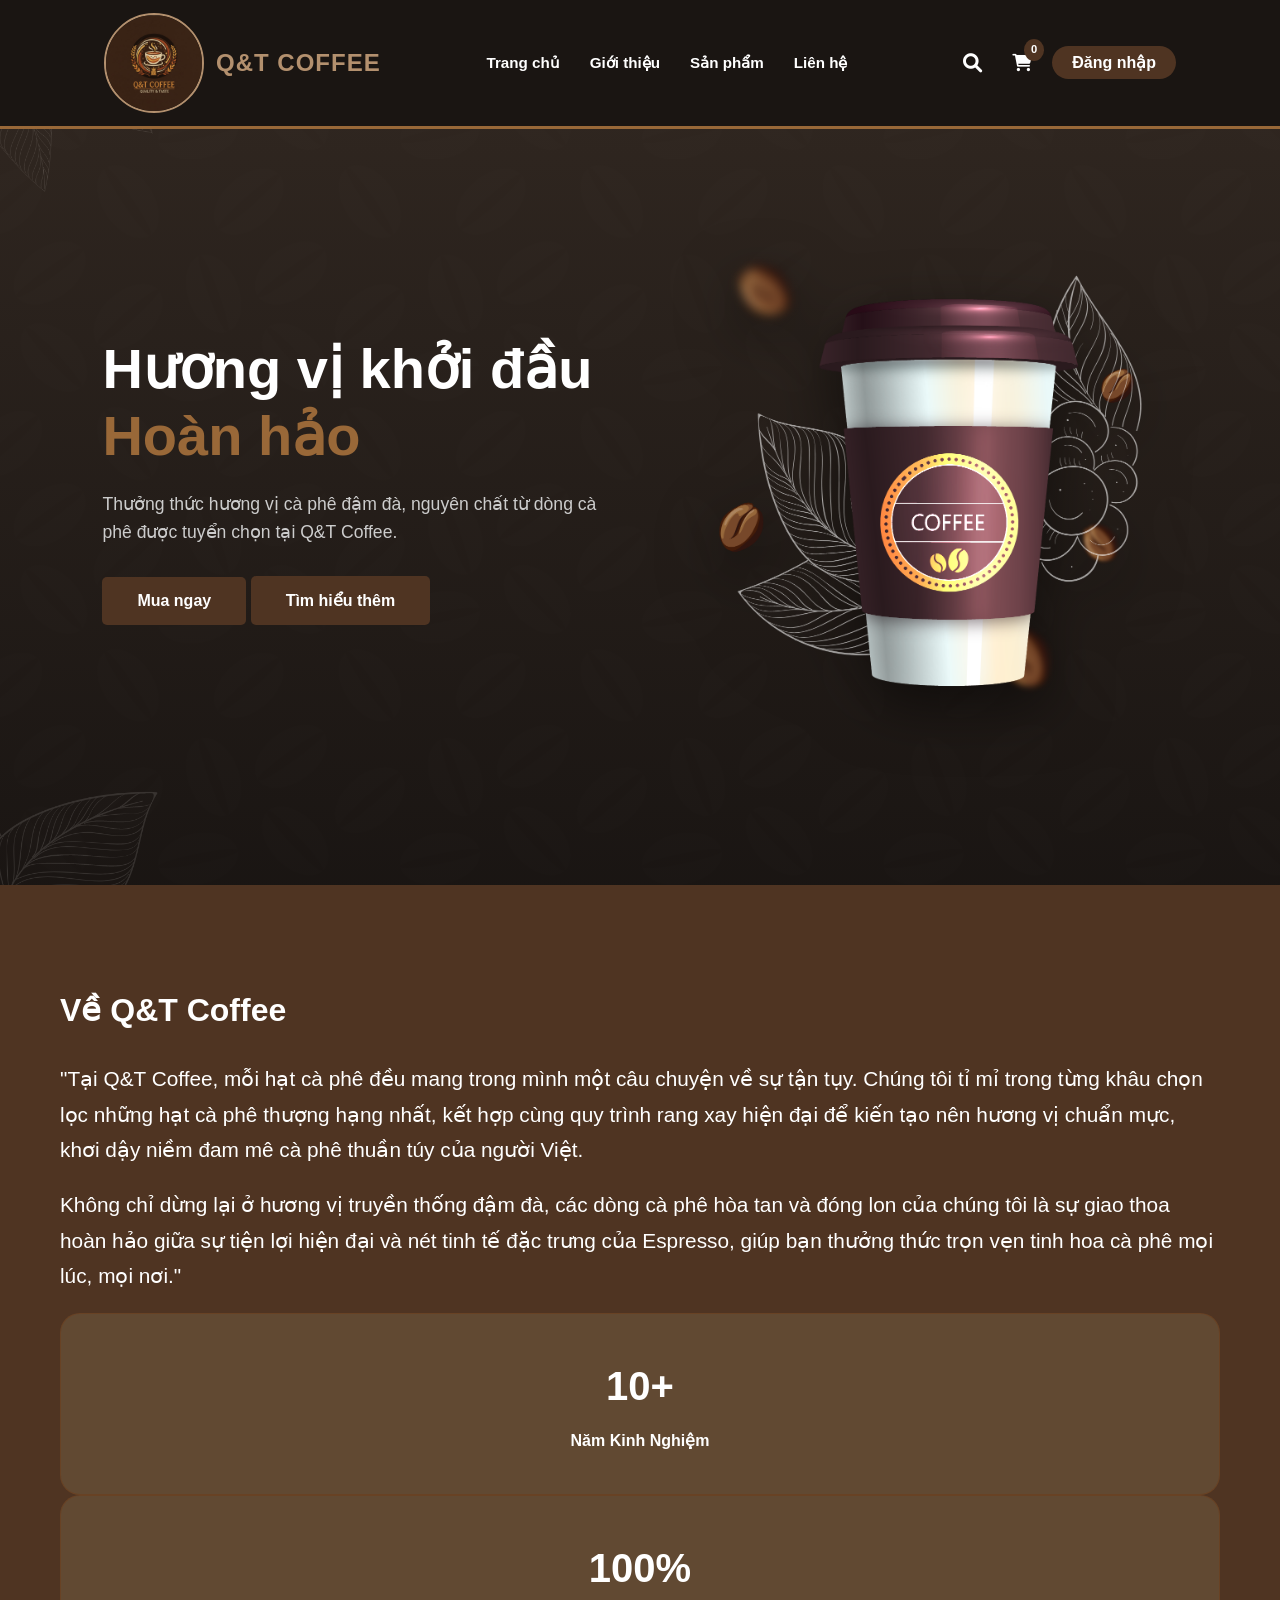
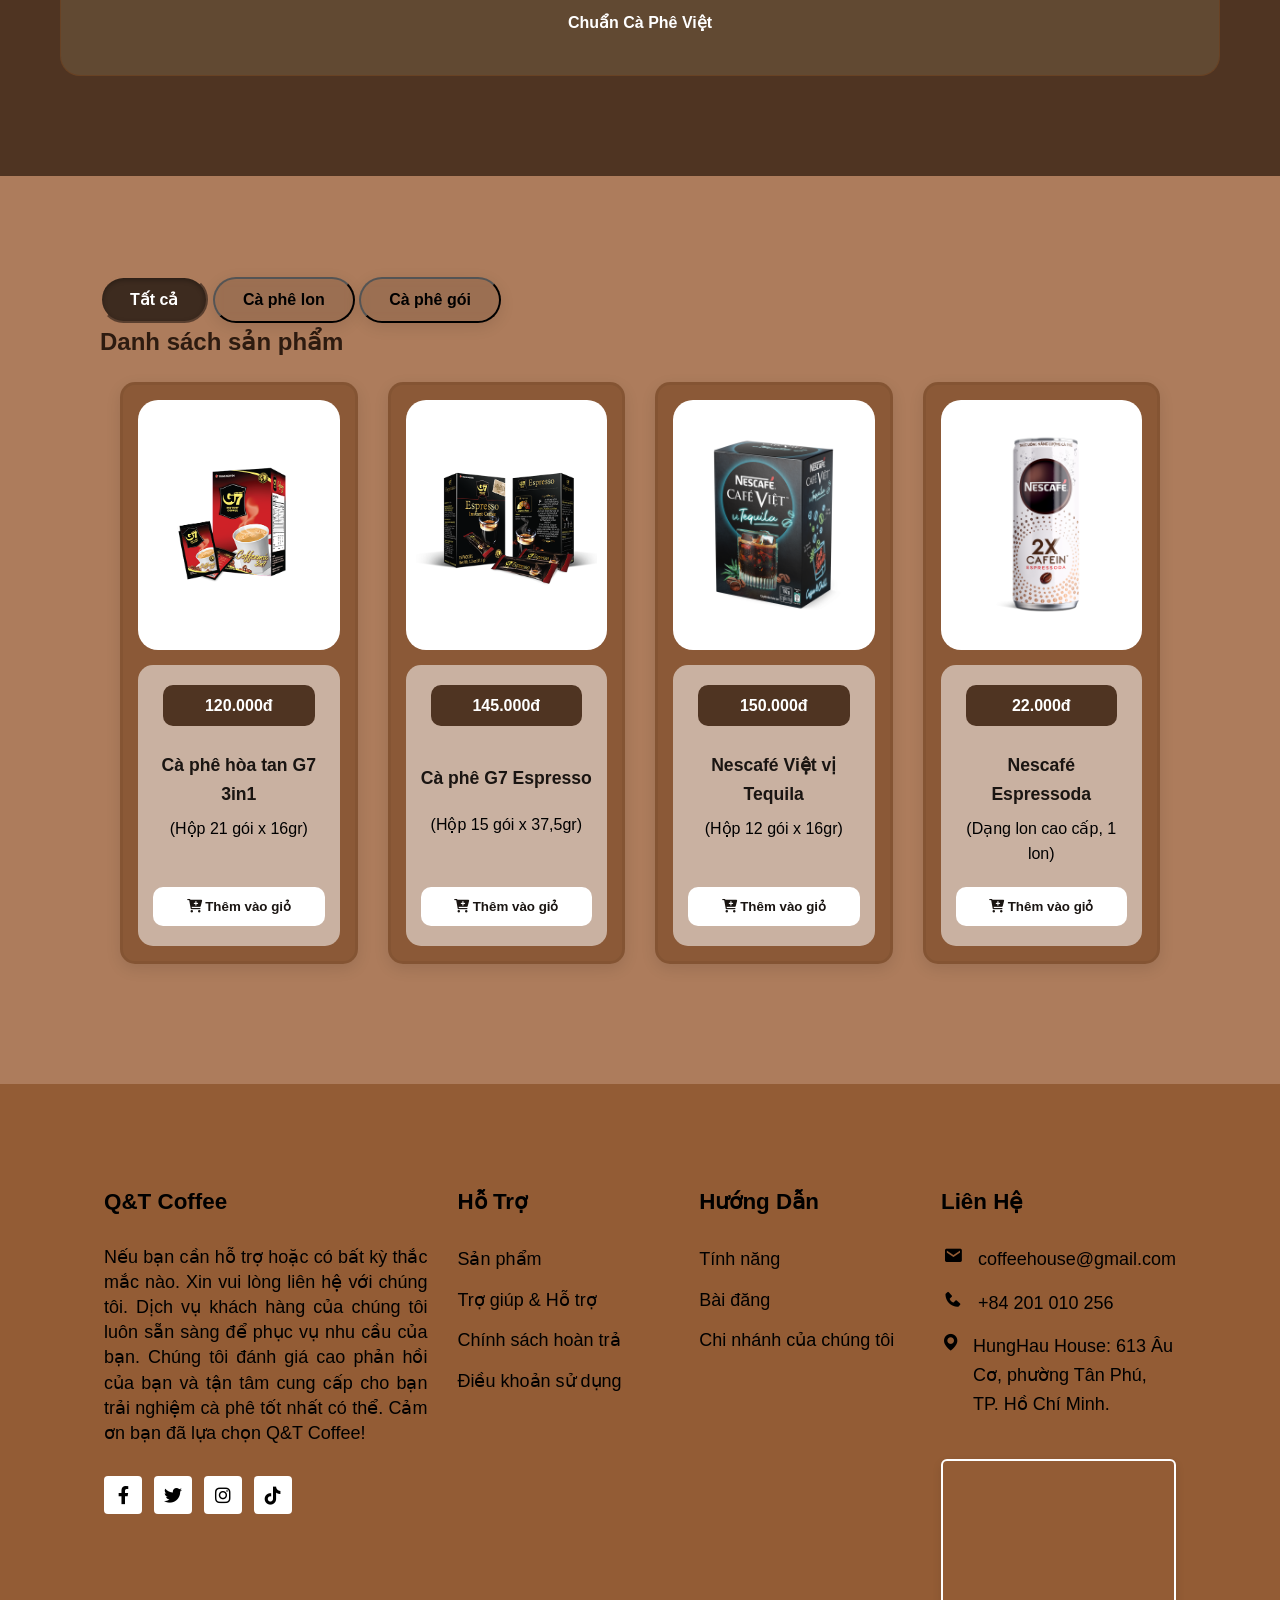
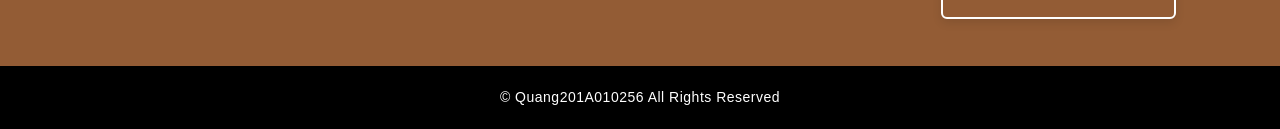
<file: index.html>
<!DOCTYPE html>
<html lang="vi">
<head>
    <meta charset="UTF-8">
    <meta name="viewport" content="width=device-width, initial-scale=1.0">
    <title>Q&T Coffee | Quang201A010256 </title>
    <link rel="stylesheet" href="css/style.css">
    <link href="https://fonts.googleapis.com/css2?family=Poppins:wght@400;600;700&display=swap" rel="stylesheet">
    <link rel="stylesheet" href="https://cdnjs.cloudflare.com/ajax/libs/font-awesome/6.0.0/css/all.min.css">
    <link href='https://unpkg.com/boxicons@2.1.4/css/boxicons.min.css' rel='stylesheet'>
</head>
<body>

    <nav class="navbar">
    <div class="nav-container">
        <a href="index.html" class="logo">
            <div class="logo-img-wrapper">
                <img src="img/logo-Q&TCoffee.jpg" alt="Q&TCoffee Logo">
            </div>
            <span class="brand-name">Q&T Coffee</span>
        </a>

        <input type="checkbox" id="menu-toggle" hidden>
        <ul class="nav-links">
            <li><a href="index.html">Trang chủ</a></li>
            <li><a href="#about">Giới thiệu</a></li> 
            <li><a href="#products">Sản phẩm</a></li>
            <li><a href="#contacts">Liên hệ</a></li>
        </ul>
        
        <div class="nav-right">
            <button class="search-toggle-btn" onclick="toggleSearch()">
                <i class="fas fa-search"></i>
            </button>
            
            <div class="nav-icons">
                <a href="cart.html" class="cart-icon">
                    <i class="fas fa-shopping-cart"></i>
                    <span id="cart-count">0</span>
                </a>
            </div>
            
            <div id="nav-user-area">
                <div id="auth-logged-out">
                    <a href="login.html" class="btn-login-nav">Đăng nhập</a>
                </div>
                <div id="auth-logged-in" style="display: none;">
                    <div class="user-dropdown">
                        <i class="fas fa-user-circle"></i>
                        <span id="user-name-display"></span>
                        <i class="fas fa-chevron-down"></i>
                    </div>
                </div>
            </div>

            <label for="menu-toggle" class="hamburger">
                <span></span><span></span><span></span>
            </label>
        </div>
    </div>
</nav>

   <div id="simple-search-bar" class="search-bar-hidden">
        <div class="container">
            <div class="search-wrapper-simple">
                <i class="fas fa-search"></i>
                <input type="text" id="product-search-input" 
                    placeholder="Nhập tên sản phẩm..." 
                    oninput="handleSearchInput()" 
                    onkeydown="handleSearchEnter(event)">
                <i class="fas fa-times" onclick="toggleSearch()" style="cursor:pointer"></i>
            </div>
            <div id="search-suggestions" class="suggestions-box"></div>
        </div>
    </div>

    <header class="hero">
        <div class="hero-container">
            <div class="hero-text">
                <h1>Hương vị khởi đầu <br><span>Hoàn hảo</span></h1>
                <p>Thưởng thức hương vị cà phê đậm đà, nguyên chất từ dòng cà phê được tuyển chọn tại Q&T Coffee.</p>
                <div class="hero-btns">
                    <button class="btn-cta" onclick="location.href='#products'">Mua ngay</button>
                    <button class="btn-cta" onclick="location.href='#about'">Tìm hiểu thêm</button>
                </div>
            </div>
            <div class="hero-image">
                <img src="img/main.png" alt="Coffee Cup">
            </div>
        </div>
    </header>

    <section id="about" class="about-section">
    	<div class="container">
        	<div class="about-wrapper">
            	<div class="about-text">
                	<h2 class="section-title-left"> Về Q&T Coffee</h2>
                	<p>"Tại Q&T Coffee, mỗi hạt cà phê đều mang trong mình một câu chuyện về sự tận tụy. Chúng tôi tỉ mỉ trong từng khâu chọn lọc những hạt cà phê thượng hạng nhất, kết hợp cùng quy trình rang xay hiện đại để kiến tạo nên hương vị chuẩn mực, khơi dậy niềm đam mê cà phê thuần túy của người Việt.</p>
                	<p>Không chỉ dừng lại ở hương vị truyền thống đậm đà, các dòng cà phê hòa tan và đóng lon của chúng tôi là sự giao thoa hoàn hảo giữa sự tiện lợi hiện đại và nét tinh tế đặc trưng của Espresso, giúp bạn thưởng thức trọn vẹn tinh hoa cà phê mọi lúc, mọi nơi."</p>
            	</div>
            	<div class="about-features">
                	<div class="feature-box">
                    	<span class="feature-number">10+</span>
                    	<p class="feature-label">Năm Kinh Nghiệm</p>
                	</div>
                	<div class="feature-box">
                    	<span class="feature-number">100%</span>
                    	<p class="feature-label">Chuẩn Cà Phê Việt</p>
                	</div>
            	</div>
        	</div>
    	</div>
	</section>

    <section id="products" class="product-section">
        <div class="category-filter">
            <button class="cat-btn active" onclick="filterCategory('all', event)">Tất cả</button>
            <button class="cat-btn" onclick="filterCategory('lon', event)">Cà phê lon</button>
            <button class="cat-btn" onclick="filterCategory('goi', event)">Cà phê gói</button>
        </div>

        <div class="container-header">
            <h2 class="section-title">Danh sách sản phẩm</h2>
        </div>

        <div class="product-grid">
            <div class="product-card" data-category="goi">
                <div class="product-img-box">
                    <img src="img/sp1.png" alt="G7 3in1">
                </div>
                <div class="product-info">
                    <p class="product-price">120.000đ</p>
                    <h3 class="product-name">Cà phê hòa tan G7 3in1</h3>
                    <p class="product-desc">(Hộp 21 gói x 16gr)</p>
                    <button class="btn-add-cart" onclick="addToCart('sp1', 'Cà phê G7 3in1', 120000, 'img/sp1.png')">
                        <i class="fas fa-cart-plus"></i> Thêm vào giỏ
                    </button>
                </div>
            </div>

            <div class="product-card" data-category="goi">
                <div class="product-img-box">
                    <img src="img/sp2.png" alt="G7 Espresso">
                </div>
                <div class="product-info">
                    <p class="product-price">145.000đ</p>
                    <h3 class="product-name">Cà phê G7 Espresso</h3>
                    <p class="product-desc">(Hộp 15 gói x 37,5gr)</p>
                    <button class="btn-add-cart" onclick="addToCart('sp2', 'Cà phê G7 Espresso', 145000, 'img/sp2.png')">
                        <i class="fas fa-cart-plus"></i> Thêm vào giỏ
                    </button>
                </div>
            </div>

            <div class="product-card" data-category="goi">
                <div class="product-img-box">
                    <img src="img/sp3.png" alt="Nescafe Tequila">
                </div>
                <div class="product-info">
                    <p class="product-price">150.000đ</p>
                    <h3 class="product-name">Nescafé Việt vị Tequila</h3>
                    <p class="product-desc">(Hộp 12 gói x 16gr)</p>
                    <button class="btn-add-cart" onclick="addToCart('sp3', 'Nescafé Việt Tequila', 150000, 'img/sp3.png')">
                        <i class="fas fa-cart-plus"></i> Thêm vào giỏ
                    </button>
                </div>
            </div>

            <div class="product-card" data-category="lon">
                <div class="product-img-box">
                    <img src="img/sp4.png" alt="Nescafe Espressoda">
                </div>
                <div class="product-info">
                    <p class="product-price">22.000đ</p>
                    <h3 class="product-name">Nescafé Espressoda</h3>
                    <p class="product-desc">(Dạng lon cao cấp, 1 lon)</p>
                    <button class="btn-add-cart" onclick="addToCart('sp4', 'Nescafé Espressoda', 22000, 'img/sp4.png')">
                        <i class="fas fa-cart-plus"></i> Thêm vào giỏ
                    </button>
                </div>
            </div>
        </div>
    </section>

    <footer class="footer-container">
    <div class="footer-main-content">
        <div class="footer-col">
            <h3>Q&T Coffee</h3>
            <p>Nếu bạn cần hỗ trợ hoặc có bất kỳ thắc mắc nào. Xin vui lòng liên hệ với chúng tôi. Dịch vụ khách hàng của chúng tôi luôn sẵn sàng để phục vụ nhu cầu của bạn. Chúng tôi đánh giá cao phản hồi của bạn và tận tâm cung cấp cho bạn trải nghiệm cà phê tốt nhất có thể. Cảm ơn bạn đã lựa chọn Q&T Coffee!</p>
            <div id="contacts" class="social-icons">
                <a href="https://www.facebook.com/profile.php?id=100077186366233&sk=grid"><i class="fab fa-facebook-f"></i></a>
                <a href="#"><i class="fab fa-twitter"></i></a>
                <a href="#"><i class="fab fa-instagram"></i></a>
                <a href="#"><i class="fab fa-tiktok"></i></a>
            </div>
        </div>

        <div class="footer-col">
            <h3>Hỗ Trợ</h3>
			<li><a href="#"> Sản phẩm</a></li>
			<li><a href="#"> Trợ giúp & Hỗ trợ</a></li>
			<li><a href="#"> Chính sách hoàn trả</a></li>
			<li><a href="#"> Điều khoản sử dụng</a></li>
        </div>

        <div class="footer-col">
            <h3>Hướng Dẫn</h3>
			<li><a href="#"> Tính năng</a></li>
			<li><a href="#"> Bài đăng</a></li>
			<li><a href="#"> Chi nhánh của chúng tôi</a></li>
        </div>

        <div class="footer-box">
			<h3>Liên Hệ</h3>
			<div class="contact">
				<div class="contact">
                    <span><i class='bx bxs-envelope'></i> coffeehouse@gmail.com</span>
                    <span><i class='bx bxs-phone'></i> +84 201 010 256</span>
                    <span><i class='bx bxs-map'></i> HungHau House: 613 Âu Cơ, phường Tân Phú, TP. Hồ Chí Minh.</span>
                </div>
			</div>
			<iframe src="https://www.google.com/maps/embed?pb=!1m18!1m12!1m3!1d1959.6763404942799!2d106.6389954983948!3d10.784277000000008!2m3!1f0!2f0!3f0!3m2!1i1024!2i768!4f13.1!3m3!1m2!1s0x31752fe7efcecbd5%3A0xb4734cea965dd333!2zVHLGsOG7nW5nIMSR4bqhaSBo4buNYyBWxINuIEhp4bq_bg!5e0!3m2!1svi!2s!4v1709042077539!5m2!1svi!2s" width="400" height="250" style="border:0;" allowfullscreen="" loading="lazy" referrerpolicy="no-referrer-when-downgrade"></iframe>
		</div>
    </div>

    <div class="footer-bottom">
        <p>© Quang201A010256 All Rights Reserved</p>
    </div>
</footer>

    <script src="js/auth.js"></script>
</body>
</html>
</file>
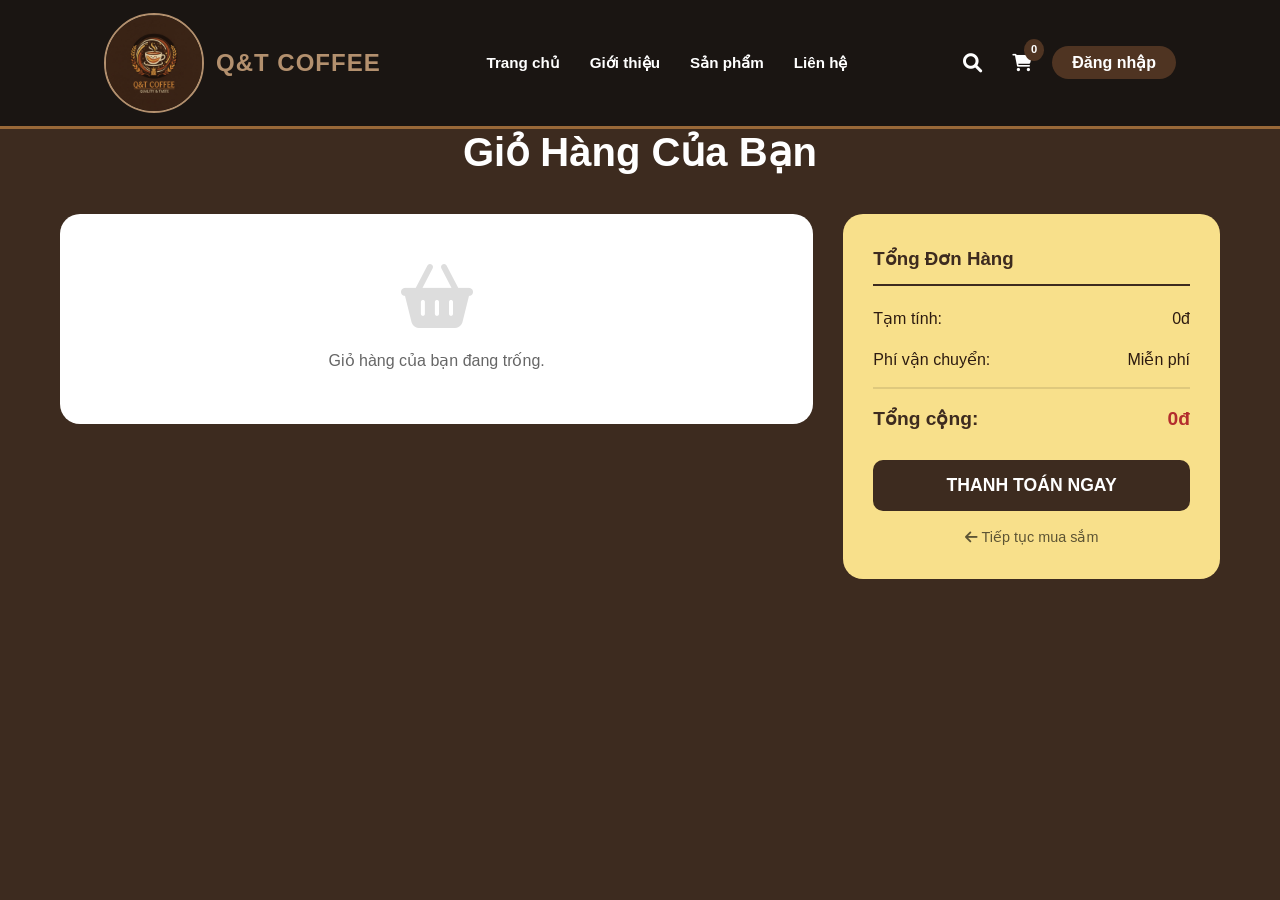
<file: cart.html>
<!DOCTYPE html>
<html lang="vi">
<head>
    <meta charset="UTF-8">
    <meta name="viewport" content="width=device-width, initial-scale=1.0">
    <title>Giỏ hàng | Coffee House</title>
    <link rel="stylesheet" href="css/style.css">
    <link href="https://fonts.googleapis.com/css2?family=Poppins:wght@400;600;700&display=swap" rel="stylesheet">
    <link rel="stylesheet" href="https://cdnjs.cloudflare.com/ajax/libs/font-awesome/6.0.0/css/all.min.css">
</head>
<body style="background-color: #3d2b1f;"> 
   <nav class="navbar">
    <div class="nav-container">
        <a href="index.html" class="logo">
            <div class="logo-img-wrapper">
                <img src="img/logo-Q&TCoffee.jpg" alt="Q&TCoffee Logo">
            </div>
            <span class="brand-name">Q&T Coffee</span>
        </a>

        <input type="checkbox" id="menu-toggle" hidden>
        <ul class="nav-links">
            <li><a href="index.html">Trang chủ</a></li>
            <li><a href="#about">Giới thiệu</a></li> 
            <li><a href="#products">Sản phẩm</a></li>
            <li><a href="#contacts">Liên hệ</a></li>
        </ul>
        
        <div class="nav-right">
            <button class="search-toggle-btn" onclick="toggleSearch()">
                <i class="fas fa-search"></i>
            </button>
            
            <div class="nav-icons">
                <a href="cart.html" class="cart-icon">
                    <i class="fas fa-shopping-cart"></i>
                    <span id="cart-count">0</span>
                </a>
            </div>
            
            <div id="nav-user-area">
                <div id="auth-logged-out">
                    <a href="login.html" class="btn-login-nav">Đăng nhập</a>
                </div>
                <div id="auth-logged-in" style="display: none;">
                    <div class="user-dropdown">
                        <i class="fas fa-user-circle"></i>
                        <span id="user-name-display"></span>
                        <i class="fas fa-chevron-down"></i>
                    </div>
                </div>
            </div>

            <label for="menu-toggle" class="hamburger">
                <span></span><span></span><span></span>
            </label>
        </div>
    </div>
</nav>

   <div id="simple-search-bar" class="search-bar-hidden">
        <div class="container">
            <div class="search-wrapper-simple">
                <i class="fas fa-search"></i>
                <input type="text" id="product-search-input" 
                    placeholder="Nhập tên sản phẩm..." 
                    oninput="handleSearchInput()" 
                    onkeydown="handleSearchEnter(event)">
                <i class="fas fa-times" onclick="toggleSearch()" style="cursor:pointer"></i>
            </div>
            <div id="search-suggestions" class="suggestions-box"></div>
        </div>
    </div>

    <main class="container" style="margin-top: 120px; padding-bottom: 50px;">
        <h2 style="color: #ffffffff; margin-bottom: 30px; text-align: center; font-size: 2.5rem;">Giỏ Hàng Của Bạn</h2>
        
        <div class="cart-wrapper" style="display: flex; gap: 30px; flex-wrap: wrap;">
            <div class="cart-items-container" style="flex: 2; min-width: 350px;">
                <div id="cart-list">
                    </div>
            </div>

            <div class="cart-summary" style="flex: 1; min-width: 300px;">
                <div style="background: #f8e08b; padding: 30px; border-radius: 20px; position: sticky; top: 100px;">
                    <h3 style="color: #3d2b1f; margin-bottom: 20px; border-bottom: 2px solid #3d2b1f; padding-bottom: 10px;">Tổng Đơn Hàng</h3>
                    <div style="display: flex; justify-content: space-between; margin-bottom: 15px;">
                        <span>Tạm tính:</span>
                        <span id="total-price">0đ</span>
                    </div>
                    <div style="display: flex; justify-content: space-between; margin-bottom: 15px;">
                        <span>Phí vận chuyển:</span>
                        <span>Miễn phí</span>
                    </div>
                    <hr style="margin-bottom: 15px; border: 0.5px solid rgba(0,0,0,0.1);">
                    <div style="display: flex; justify-content: space-between; margin-bottom: 25px; font-weight: bold; font-size: 1.2rem; color: #3d2b1f;">
                        <span>Tổng cộng:</span>
                        <span id="final-price" style="color: #b32d2d;">0đ</span>
                    </div>
                    <button class="btn-checkout" onclick="processCheckout()" style="width: 100%; padding: 15px; background: #3d2b1f; color: white; border: none; border-radius: 10px; font-weight: bold; cursor: pointer; font-size: 1.1rem; transition: 0.3s;">
                        THANH TOÁN NGAY
                    </button>
                    <a href="index.html#products" style="display: block; text-align: center; margin-top: 15px; color: #5d5434; text-decoration: none; font-size: 0.9rem;">
                        <i class="fas fa-arrow-left"></i> Tiếp tục mua sắm
                    </a>
                </div>
            </div>
        </div>
    </main>
    <style>
/* --- MOBILE RESPONSIVE CHO CART (767px trở xuống) --- */
@media (max-width: 767px) {
    /* 1. Navbar*/
    .nav-container {
        display: flex;
        justify-content: space-between;
        align-items: center;
        padding: 10px 15px;
    }

    .nav-right {
        display: flex;
        align-items: center;
        gap: 12px;
        flex: 1;
        justify-content: flex-end; 
    }

    .hamburger {
        order: 99;
        margin-left: 5px;
        display: flex;
        flex-direction: column;
        gap: 4px;
        cursor: pointer;
    }

    .search-toggle-btn { order: 1; }
    .nav-icons { order: 2; }
    #nav-user-area { order: 3; }

    /* 2. Menu sổ xuống */
    .nav-links {
        position: absolute;
        top: 100%;
        right: 0;
        width: 100%;
        background: #4f3422;
        flex-direction: column;
        max-height: 0;
        overflow: hidden;
        transition: 0.4s ease;
        z-index: 1000;
    }

    #menu-toggle:checked ~ .nav-links {
        max-height: 500px;
        padding: 20px 0;
    }

    .cart-wrapper {
        flex-direction: column; 
    }

    .cart-item {
        flex-direction: column !important; 
        align-items: flex-start !important;
        position: relative;
        padding: 15px !important;
    }

    .cart-item img {
        width: 100% !important;
        height: 180px !important;
        object-fit: cover;
        margin-bottom: 10px;
    }

    .cart-item div[style*="flex: 1"] {
        width: 100%;
        margin-bottom: 10px;
    }

    /* Nút xóa sản phẩm đưa lên góc trên bên phải của thẻ */
    .cart-item button[onclick*="removeItem"] {
        position: absolute;
        top: 10px;
        right: 10px;
        background: rgba(255, 255, 255, 0.8) !important;
        border-radius: 50%;
        padding: 5px 10px;
    }

    /* Bảng tổng tiền (Summary) */
    .cart-summary {
        width: 100% !important;
        margin-top: 20px;
    }
    
    .cart-summary div {
        position: static !important; 
    }
}
</style>

    <script src="js/auth.js"></script>
    <script>
        // Logic riêng cho trang giỏ hàng
        function renderCart() {
            const cartList = document.getElementById('cart-list');
            const cartData = JSON.parse(localStorage.getItem('coffee_cart')) || [];
            
            if (cartData.length === 0) {
                cartList.innerHTML = `
                    <div style="text-align: center; background: white; padding: 50px; border-radius: 20px;">
                        <i class="fas fa-shopping-basket" style="font-size: 4rem; color: #ddd; margin-bottom: 20px;"></i>
                        <p style="color: #666;">Giỏ hàng của bạn đang trống.</p>
                    </div>`;
                return;
            }

            let html = '';
            let total = 0;

            cartData.forEach((item, index) => {
                const subtotal = item.price * item.quantity;
                total += subtotal;
                html += `
                    <div class="cart-item" style="background: white; padding: 20px; border-radius: 15px; margin-bottom: 15px; display: flex; align-items: center; gap: 20px; box-shadow: 0 5px 15px rgba(0,0,0,0.2);">
                        <img src="${item.img}" style="width: 80px; height: 80px; object-fit: contain; background: #f9f9f9; border-radius: 10px;">
                        <div style="flex: 1;">
                            <h4 style="margin: 0; color: #3d2b1f;">${item.name}</h4>
                            <p style="color: #b32d2d; font-weight: bold; margin: 5px 0;">${item.price.toLocaleString()}đ</p>
                        </div>
                        <div style="display: flex; align-items: center; gap: 10px;">
                            <button onclick="changeQty(${index}, -1)" style="width: 30px; height: 30px; border: 1px solid #ddd; background: white; cursor: pointer; border-radius: 5px;">-</button>
                            <span>${item.quantity}</span>
                            <button onclick="changeQty(${index}, 1)" style="width: 30px; height: 30px; border: 1px solid #ddd; background: white; cursor: pointer; border-radius: 5px;">+</button>
                        </div>
                        <div style="width: 100px; text-align: right; font-weight: bold; color: #3d2b1f;">
                            ${subtotal.toLocaleString()}đ
                        </div>
                        <button onclick="removeItem(${index})" style="background: none; border: none; color: #ff4d4d; cursor: pointer; font-size: 1.2rem;">
                            <i class="fas fa-trash-alt"></i>
                        </button>
                    </div>
                `;
            });

            cartList.innerHTML = html;
            document.getElementById('total-price').innerText = total.toLocaleString() + 'đ';
            document.getElementById('final-price').innerText = total.toLocaleString() + 'đ';
        }

        function changeQty(index, delta) {
            let cartData = JSON.parse(localStorage.getItem('coffee_cart'));
            cartData[index].quantity += delta;
            if (cartData[index].quantity < 1) cartData[index].quantity = 1;
            localStorage.setItem('coffee_cart', JSON.stringify(cartData));
            renderCart();
            updateCartUI(); 
        }

        function removeItem(index) {
            if (confirm("Xóa sản phẩm này khỏi giỏ hàng?")) {
                let cartData = JSON.parse(localStorage.getItem('coffee_cart'));
                cartData.splice(index, 1);
                localStorage.setItem('coffee_cart', JSON.stringify(cartData));
                renderCart();
                updateCartUI();
            }
        }

        function checkout() {
            alert("Cảm ơn bạn đã đặt hàng! Đơn hàng của bạn đang được xử lý.");
            localStorage.removeItem('coffee_cart');
            window.location.href = 'index.html';
        }

        document.addEventListener('DOMContentLoaded', renderCart);
    </script>
</body>
</html>
</file>
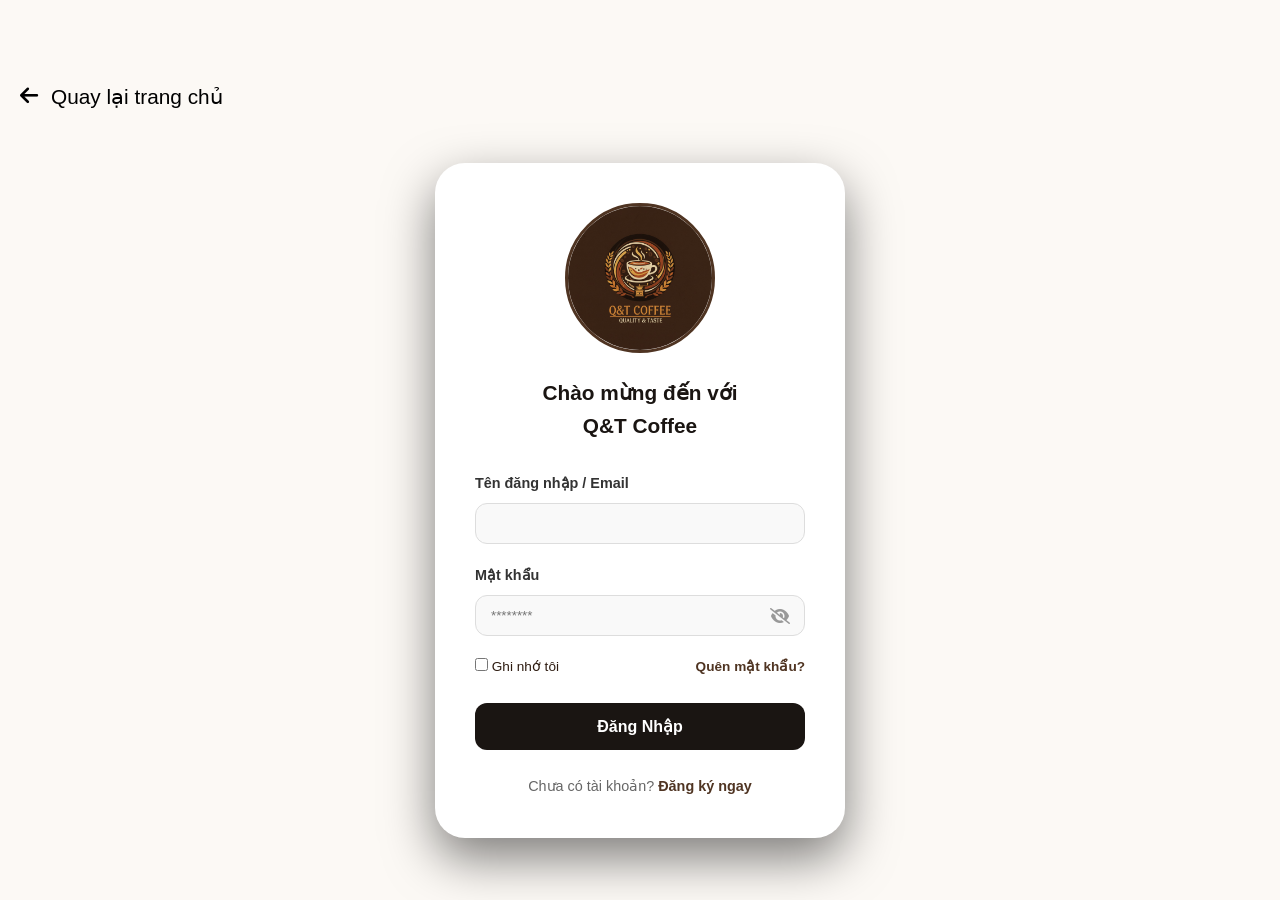
<file: history.html>
<!DOCTYPE html>
<html lang="vi">
<head>
    <meta charset="UTF-8">
    <title>Lịch sử giao dịch | Coffee House</title>
    <link rel="stylesheet" href="css/style.css">
    <link rel="stylesheet" href="https://cdnjs.cloudflare.com/ajax/libs/font-awesome/6.0.0/css/all.min.css">
</head>
<body style="background-color: #b48060; color: rgb(3, 2, 2);">

    <nav class="navbar">
        <div class="nav-container">
            <a href="index.html" class="logo">
                <div class="logo-img-wrapper">
                    <img src="img/logo-Q&TCoffee.jpg" alt="Q&TCoffee Logo">
                </div>
                <span class="brand-name">Q&T Coffee</span>
            </a>
            <input type="checkbox" id="menu-toggle">
            <label for="menu-toggle" class="hamburger">
                <span></span>
                <span></span>
                <span></span>
            </label>

            <ul class="nav-links">
                <li><a href="index.html">Trang chủ</a></li>
                <li><a href="index.html#about">Giới thiệu</a></li> 
				<li><a href="index.html#products">Sản phẩm</a></li>
                <li><a href="index.html#contacts">Liên hệ</a></li>
            </ul>
            
            <div class="nav-right">
                <button class="search-toggle-btn" onclick="toggleSearch()">
                    <i class="fas fa-search"></i>
                </button>
                <div class="nav-icons">
                    <a href="cart.html" class="cart-icon">
                        <i class="fas fa-shopping-cart"></i>
                        <span id="cart-count">0</span>
                    </a>
                </div>
                
                <div id="nav-user-area">
                    <div id="auth-logged-out">
                        <a href="login.html" class="btn-login-nav">Đăng nhập</a>
                    </div>
                    <div id="auth-logged-in" style="display: none;">
                        <i class="fas fa-user-circle"></i>
                        <span id="user-name-display"></span>
                    </div>
                </div>
            </div>
        </div>
    </nav>

   <div id="simple-search-bar" class="search-bar-hidden">
        <div class="container">
            <div class="search-wrapper-simple">
                <i class="fas fa-search"></i>
                <input type="text" id="product-search-input" 
                    placeholder="Nhập tên sản phẩm..." 
                    oninput="handleSearchInput()" 
                    onkeydown="handleSearchEnter(event)">
                <i class="fas fa-times" onclick="toggleSearch()" style="cursor:pointer"></i>
            </div>
            <div id="search-suggestions" class="suggestions-box"></div>
        </div>
    </div>

    <main class="container" style="margin-top: 150px; max-width: 900px; font-weight: bold;">
        <h2 style="color: #000000; text-align: center; margin-bottom: 40px; font-weight: 700; font-size: 2rem; text-transform: uppercase; letter-spacing: 1px;">Lịch Sử Giao Dịch</h2>
        
        <div id="history-container">
            </div>
    </main>
<style>
    /* --- MOBILE RESPONSIVE CHO HISTORY (767px trở xuống) --- */
/* --- STYLE CHUNG CHO HISTORY --- */
.history-item {
    background: #4f3422; 
    padding: 20px;
    border-radius: 20px; 
    margin-bottom: 20px;
    box-shadow: 0 8px 20px rgba(0,0,0,0.3);
    border: 1px solid #6d4c33; 
    color: #fff; 
}

/* Các chi tiết bên trong */
.history-header {
    display: flex;
    justify-content: space-between;
    align-items: center;
    border-bottom: 1px solid rgba(255,255,255,0.1);
    padding-bottom: 12px;
    margin-bottom: 12px;
}

.history-total {
    text-align: right;
    font-size: 1.2rem;
    color: #ff9f43; 
    font-weight: bold;
    margin-top: 15px;
}

/* Mobile (Dưới 767px) */
@media (max-width: 767px) {
    /* 1. Navbar*/
    .nav-container {
        display: flex;
        justify-content: space-between;
        align-items: center;
        padding: 10px 15px;
    }

    .nav-right {
        display: flex;
        align-items: center;
        gap: 12px;
        flex: 1;
        justify-content: flex-end; 
    }

    .hamburger {
        order: 99; 
        margin-left: 5px;
        display: flex;
        flex-direction: column;
        gap: 4px;
        cursor: pointer;
    }

    .search-toggle-btn { order: 1; }
    .nav-icons { order: 2; }
    #nav-user-area { order: 3; }

    /* 2. Menu sổ xuống */
    .nav-links {
        position: absolute;
        top: 100%;
        right: 0;
        width: 100%;
        background: #4f3422;
        flex-direction: column;
        max-height: 0;
        overflow: hidden;
        transition: 0.4s ease;
        z-index: 1000;
    }

    #menu-toggle:checked ~ .nav-links {
        max-height: 500px;
        padding: 20px 0;
    }

    /* Tối ưu History Item trên Mobile */
    .history-item {
        margin: 15px; 
        padding: 15px;
    }

    .history-header {
        flex-direction: column; 
        align-items: flex-start;
        gap: 5px;
    }

    .history-status {
        align-self: flex-end; 
        background: #03b34c;
        padding: 2px 10px;
        border-radius: 5px;
        font-size: 0.8rem;
    }
}
</style>

    <script src="js/auth.js"></script>
    <script>
        function renderHistory() {
            const currentUser = JSON.parse(localStorage.getItem('currentUser'));
            if (!currentUser) {
                window.location.href = 'login.html';
                return;
            }

            const historyKey = `history_${currentUser.username}`;
            const history = JSON.parse(localStorage.getItem(historyKey)) || [];
            const container = document.getElementById('history-container');

            if (history.length === 0) {
                container.innerHTML = `<p style="text-align: center; opacity: 0.6;">Bạn chưa có giao dịch nào.</p>`;
                return;
            }

            container.innerHTML = history.map(order => `
                <div style="background: rgba(255,255,255,0.05); border: 1px solid rgba(255,255,255,0.1); border-radius: 15px; padding: 20px; margin-bottom: 20px;">
                    <div style="display: flex; justify-content: space-between; border-bottom: 1px ridge rgba(255,255,255,0.1); padding-bottom: 10px; margin-bottom: 15px;">
                        <div>
                            <span style="color: var(--accent); font-weight: bold;">${order.orderId}</span>
                            <br><small style="opacity: 0.6;">${order.date}</small>
                        </div>
                        <div style="text-align: right;">
                            <span style="background: #27ae60; padding: 3px 10px; border-radius: 5px; font-size: 0.8rem;">${order.status}</span>
                            <br><strong style="font-size: 1.2rem;">${order.total.toLocaleString()}đ</strong>
                        </div>
                    </div>
                    <div>
                        ${order.items.map(item => `
                            <div style="display: flex; justify-content: space-between; font-size: 0.9rem; margin-bottom: 5px;">
                                <span>${item.name} x${item.quantity}</span>
                                <span>${(item.price * item.quantity).toLocaleString()}đ</span>
                            </div>
                        `).join('')}
                    </div>
                </div>
            `).join('');
        }
        document.addEventListener('DOMContentLoaded', renderHistory);
    </script>
</body>
</html>
</file>
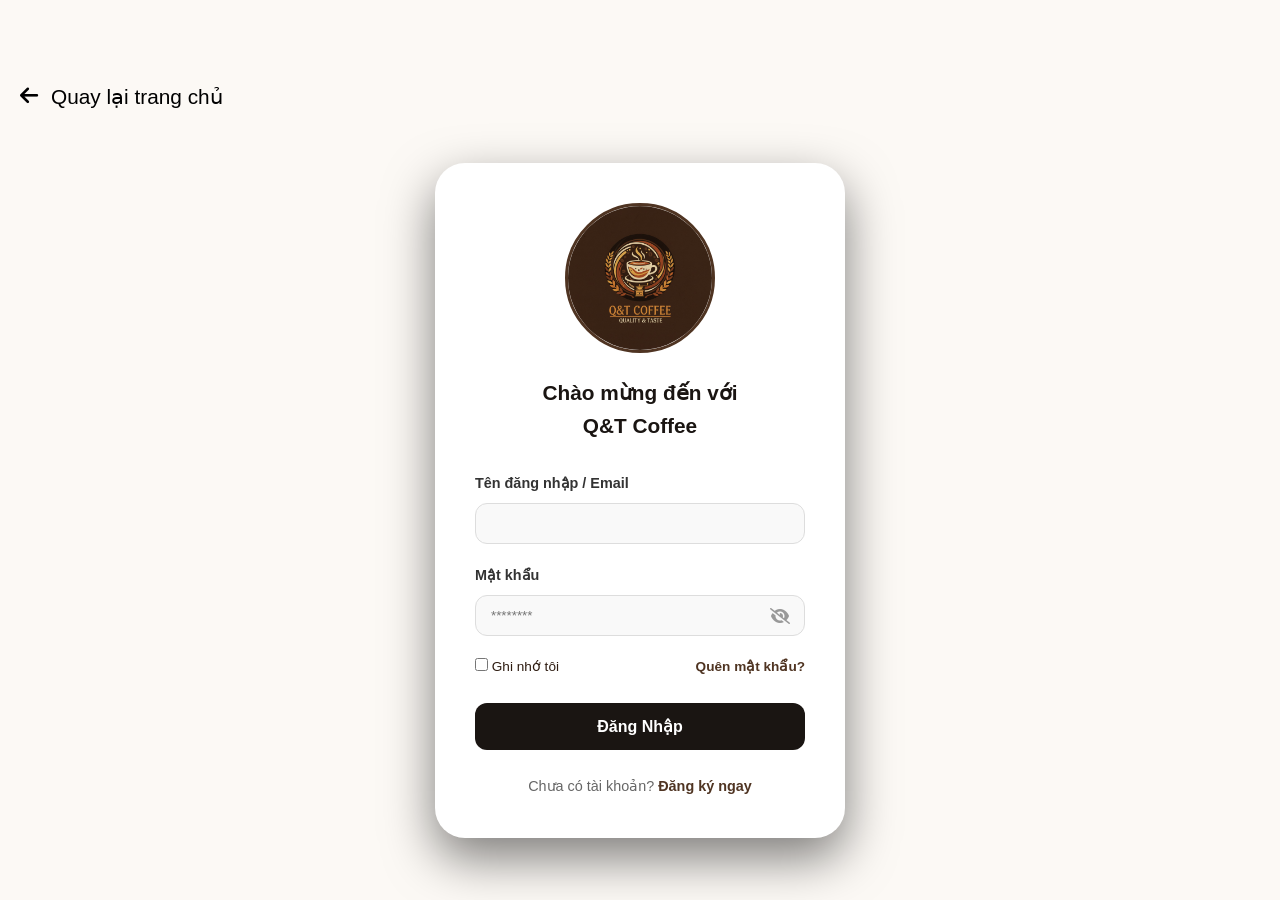
<file: login.html>
<!DOCTYPE html>
<html lang="vi">
<head>
    <meta charset="UTF-8">
    <meta name="viewport" content="width=device-width, initial-scale=1.0">
    <title>Thành viên | Coffee House</title>
    <link rel="stylesheet" href="css/style.css">
    <link rel="stylesheet" href="https://cdnjs.cloudflare.com/ajax/libs/font-awesome/6.0.0/css/all.min.css">
</head>
<body class="auth-page">
    <a href="index.html" class="back-to-home">
        <i class="fas fa-arrow-left"></i> Quay lại trang chủ
    </a>

    <div class="auth-wrapper">
        <div class="auth-container">
            <div class="auth-form" id="login-form">
                <div class="auth-header">
                    <img src="img/logo-Q&TCoffee.jpg" alt="Q&TCoffee Logo">
                    <h2>Chào mừng đến với <br> Q&T Coffee</h2>
                </div>
                <form onsubmit="handleAuth(event, 'login')">
                    <div class="input-group">
                        <label>Tên đăng nhập / Email</label>
                        <input type="text" id="login-user" placeholder="  " required>
                    </div>
                    <div class="input-group">
                        <label>Mật khẩu</label>
                        <div class="password-wrapper">
                            <input type="password" id="login-pass" placeholder="********" required>
                            <i class="fas fa-eye-slash toggle-password"></i>
                        </div>
                    </div>
                    <div class="auth-options">
                        <label><input type="checkbox"> Ghi nhớ tôi</label>
                        <a href="#">Quên mật khẩu?</a>
                    </div>
                    <button type="submit" class="btn-auth">Đăng Nhập</button>
                </form>
                <p class="switch-auth">Chưa có tài khoản? <a href="javascript:void(0)" onclick="toggleAuth()">Đăng ký ngay</a></p>
            </div>

            <div class="auth-form hidden" id="register-form">
                <div class="auth-header">
                    <img src="img/logo-Q&TCoffee.jpg" alt="Logo">
                    <h2>Gia nhập đại gia đình</h2>
                    <p>Trở thành thành viên thân thiết ngay hôm nay</p>
                </div>
                <form onsubmit="handleAuth(event, 'register')">
                    <div class="input-group">
                        <label>Họ và Tên</label>
                        <input type="text" placeholder="  " required>
                    </div>
                    <div class="input-group">
                        <label>Tên đăng nhập</label>
                        <input type="text" placeholder="  " required>
                    </div>
                    <div class="input-group">
                        <label>Email</label>
                        <input type="email" placeholder="@gmail.com" required>
                    </div>
                    <div class="input-group">
                        <label>Mật khẩu mới</label>
                        <input type="password" placeholder="Tối thiểu 6 ký tự" required>
                    </div>
                    <button type="submit" class="btn-auth">Tạo Tài Khoản</button>
                </form>
                <p class="switch-auth">Đã có tài khoản? <a href="javascript:void(0)" onclick="toggleAuth()">Đăng nhập tại đây</a></p>
            </div>
        </div>
    </div>

    <script src="js/auth.js"></script>
</body>
</html>
</file>
<file: css/style.css>
/* --- 1. BIEN MAU SAC & THIET LAP CHUNG --- */
:root {
    --bg-main: #fcf9f5;        
    --nav-bg: #1a1512;          /*Mau nen navbar*/
    --primary: #9556268b;        /*Mau nau chinh*/
    --primary-light: #6e3d188b;   
    --accent: #4f3422;          
    --text-main: #2d1b10;       
    --text-white: #ffffff;
    --shadow: 0 5px 15px rgba(0,0,0,0.1);
}

* {
    margin: 0;
    padding: 0;
    box-sizing: border-box;
    font-family: Arial, sans-serif;
    scroll-behavior: smooth;
}

body {
    margin: 0;
    background-color: var(--bg-main);
    font-family: 'Segoe UI', Tahoma, Geneva, Verdana, sans-serif;
    color: var(--text-main);
    line-height: 1.6;
    overflow-x: hidden;
    width: 100%;
}

/* Container chuan cho cac section */
.container {
    max-width: 1200px;
    margin: 0 auto;
    padding: 0 20px;
}

/* --- 2. THANH DIEU HUONG (NAVBAR) --- */
.navbar {
    background: var(--nav-bg);
    padding: 3px 0;
    position: fixed;
    width: 100%;
    top: 0;
    border-bottom: 3px solid #996838;
    z-index: 1000; 
}

.nav-container {
    display: flex;
    justify-content: space-between;
    align-items: center;
    max-width: 1200px;
    margin: 0 auto;
    width: 100%;
    padding: 10px 5%;
}

.user-menu-wrapper {
    position: relative;
    display: flex;
    align-items: center;
    gap: 10px;
    cursor: pointer;
    padding: 5px 10px;
    border-radius: 8px;
    transition: 0.3s;
}


.logo {
    display: flex;
    align-items: center;
    gap: 12px;
    color: #996838;
    text-decoration: none;
    font-weight: 900;
    font-size: 1.7rem;
}

.logo-img-wrapper {
    width: 100px;  
    height: 100px;
    border-radius: 100%; 
    overflow: hidden; 
    border: 2px solid #b3906e; 
}
.logo-img-wrapper img {
    width: 100%;
    height: 100%;
    object-fit: cover; 
}
.brand-name {
    font-size: 24px;
    font-weight: 700;
    color: #b3906e; 
    text-transform: uppercase;
    letter-spacing: 1px;
    font-family: 'Arial', sans-serif;
}


.nav-links {
    display: flex;
    list-style: none;
    gap: 30px;
}

.nav-links a {
    color: var(--text-white);
    text-decoration: none;
    font-size: 0.95rem;
    font-weight: 600;
    transition: 0.3s;
}

.nav-links a:hover {
    color: #996838;
}

.nav-right {
    display: flex;
    align-items: center;
    gap: 20px;
    color: var(--text-white);
}

.nav-icons {
    display: flex;
    gap: 20px;
    font-size: 1.1rem;
}

.cart-icon {
    position: relative;
    color: inherit;
    text-decoration: none;
}

#cart-count {
    position: absolute;
    top: -10px;
    right: -12px;
    background: var(--accent);
    color: white;
    font-size: 0.7rem;
    padding: 2px 7px;
    border-radius: 50%;
    font-weight: bold;
}

.btn-login-nav {
    background:var(--accent);
    color: white;
    padding: 8px 20px;
    border-radius: 25px;
    text-decoration: none;
    font-weight: 600;
    transition: 0.3s;
}

.btn-login-nav:hover {
    background: #996838;
    transform: scale(1.05);
}

/* --- 3. HERO SECTION --- */
.hero {
    height: 90vh;
    background: linear-gradient(rgba(54, 43, 35, 0.8), rgba(26, 21, 18, 0.8)), url('../img/bg.png'); 
    background-color: #1a1512;
    background-size: cover;
    background-position: center;
    display: flex;
    align-items: center;
    color: white;
    padding: 0 8%;
    margin-top: 75px;
}

.hero-container {
    display: flex;
    align-items: center;
    justify-content: space-between;
    width: 100%;
    max-width: 1200px;
    margin: 0 auto;
}

.hero-text h1 {
    font-size: 3.5rem;
    line-height: 1.2;
    margin-bottom: 20px;
}

.hero-text h1 span {
    color: #996838;
}

.hero-text p {
    font-size: 1.1rem;
    margin-bottom: 30px;
    max-width: 500px;
    color: #ccc;
}

.btn-cta {
    background: var(--accent);
    color: white;
    border: none;
    padding: 15px 35px;
    font-size: 1rem;
    font-weight: bold;
    border-radius: 5px;
    cursor: pointer;
    transition: 0.3s;
}

.btn-cta:hover {
    background: white;
    color: var(--nav-bg);
}

.hero-image img {
    width: 100%;
    max-width: 500px;
    filter: drop-shadow(0 20px 30px rgba(0,0,0,0.5));
}

/* --- ABOUT SECTION --- */
.about-section {
    padding: 100px 0;
    background-color: #4f3422; 
    color: #ffffff; 
    scroll-margin-top: 80px;
}

.about-text h2 {
    font-size: 2rem;
    color:#ffffffff; 
    margin-bottom: 25px;
    font-weight: 800;
}

.about-text p {
    font-size: 1.3rem;
    color: #ffffffff; 
    line-height: 1.7;
    margin-bottom: 20px;
}

/* CAc khoi tinh nang ben trong phan About */
.feature-box {
    flex: 1;
    background: rgba(197, 193, 146, 0.15); 
    border: 1px solid var(--primary-light); 
    padding: 40px 20px;
    border-radius: 20px;
    text-align: center;
    transition: 0.3s ease;
}

.feature-box:hover {
    transform: translateY(-5px);
    background: rgba(197, 193, 146, 0.3); 
}

.feature-number {
    display: block;
    font-size: 2.5rem;
    font-weight: 700;
    color: white; 
    margin-bottom: 10px;
}

.feature-label {
    font-size: 1rem;
    color: #ffffff; 
    font-weight: 600;
}

/* --- 5. DANH SACH SAN PHAM (PRODUCT SECTION) --- */

.product-section {
    padding: 100px ;
    background-color:#ad7c5c ;
    scroll-margin-top: 80px;
}

.section-title-center {
    font-size: 2.5rem;
    text-align: center;
    margin-bottom: 50px;
    color: var(--nav-bg);
}

.product-grid {
    display: grid;
    grid-template-columns: repeat(4, 1fr); 
    gap: 30px;            /* Khoang cach giua cac card san pham */
    padding: 20px;
    max-width: 1700px;    
    margin: 1 auto;       /* Can giua toan bo luoi */
    align-items: stretch; 
}

.product-card {
    background: var(--primary-light);
    border-radius: 15px;
    padding: 15px;
    box-shadow: var(--shadow);
    transition: 0.4s cubic-bezier(0.175, 0.885, 0.32, 1.275);
    display: flex;
    flex-direction: column;
    border: 3px solid rgba(0,0,0,0.05);
    width: 100%; 
    height: 100%;
    box-sizing: border-box;
}


.product-card:hover {
    transform: translateY(-12px);
    background: #2811008b;
    box-shadow: 0 15px 30px rgba(0,0,0,0.1);
}

.product-img-box {
    background: #ffffff;
    border-radius: 20px;
    height: 250px;
    display: flex;
    align-items: center;
    justify-content: center;
    margin-bottom: 15px;
    overflow: hidden;
}

.product-img-box img {
    max-width: 90%;
    transition: 0.4s;
}

.product-card:hover .product-img-box img {
    transform: scale(1.1);
}

.product-price {
    background: var(--accent);
    color: white;   
    text-align: center;
    padding: 8px;
    border-radius: 10px;
    font-weight: bold;
    margin: 0 10px 15px 10px;
}

.product-info {
    background: #fefcfa8b; 
    padding: 20px 15px;
    border-radius: 15px;
    text-align: center;
    flex-grow: 1;
    flex-direction: column;
    display: flex;
}


.product-name {
    font-size: 1.1rem;
    min-height: 3em;
    display: flex;
    align-items: center;
    justify-content: center;
    color: var(--nav-bg);
    margin: 10px 0;
    margin-bottom: 8px;
    font-weight: 700;
}

.product-desc {
    font-size: 1rem;
    color: #000000;
    margin-bottom: 20px;
}

.btn-add-cart {
    width: 100%;
    padding: 12px;
    border: none;
    border-radius: 10px;
    background: var(--text-white);
    margin-top: auto;
    color: var(--nav-bg);
    font-weight: bold;
    cursor: pointer;
    transition: 0.3s;
}


.btn-add-cart:hover {
    background: var(--nav-bg);
    color: white;
}

/* --- 6. FOOTER --- */
.footer-container {
    background-color: #935c35; 
    width: 100%;
    padding-top: 60px; 
    font-family: 'Arial', sans-serif;
}

.footer-main-content {
    display: flex;
    flex-wrap: wrap;
    justify-content: space-between;
    align-items: flex-start; 
    max-width: 1200px;
    margin: 0 auto;
    padding: 40px 5%;
    gap: 30px;
}


.footer-col {
    flex: 1 1 200px; 
    margin-bottom: 20px;
}

.footer-col:first-child {
    flex: 2 1 300px; 
}

.footer-col:not(:first-child), 
.footer-box {
    flex: 1 1 200px; 
}

.footer-col h3, .footer-box h3 {
    font-size: 1.4rem;
    font-weight: bold;
    margin-bottom: 25px; 
    color: #000;
}

.footer-col p {
    font-size: 18px;
    line-height: 1.4;
    text-align: justify; 
    color: #000000;
    margin-bottom: 30px;
}

.footer-col li {
    list-style: none;
    margin-bottom: 12px;
}

.footer-col li a {
    text-decoration: none;
    color: #000;
    font-size: 18px;
    transition: 0.3s;
}

.footer-col li a:hover {
    color: #fff;
    padding-left: 5px;
}

.social-icons {
    display: flex;
    gap: 12px;
    margin-top: 20px;
}

.social-icons a {
    background: #fff;
    color: #000;
    width: 38px;
    height: 38px;
    display: flex;
    align-items: center;
    justify-content: center;
    border-radius: 4px;
    text-decoration: none;
    transition: 0.3s;
    font-size: 18px;
}

.social-icons a:hover {
    background: #000;
    color: #fff;
    transform: translateY(-3px);
}

/* Phan lien he - Can chinh de text khong bi de` len icon */
.contact {
    display: flex;
    flex-direction: column;
    gap: 15px;
    margin-bottom: 20px;
}

.contact span {
    font-size: 18px;
    color: #000;
    display: flex;
    align-items: flex-start;
    gap: 12px;
}

.contact i {
    font-size: 20px;
    color: #000;
    width: 25px; 
    text-align: center;
}

/* Dinh dang ban do  */
iframe {
    width: 100%; 
    height: 160px;
    border: 2px solid #fff !important; 
    border-radius: 6px;
    box-shadow: 0 4px 10px rgba(0,0,0,0.1);
}

.footer-bottom {
    background-color: #000;
    color: #fff;
    text-align: center;
    padding: 20px 0;
    font-size: 14px;
    letter-spacing: 0.5px;
}

/*============*/
/* --- 7.TRANG DANG NHAP & DANG KY --- */
/* Nen toan trang Login */
.auth-page {
    background-color: url(../img/bg.png);
    background-size: cover;
    background-position: center;
    background-attachment: fixed; 
    min-height: 100vh;
    width: 100%;
    display: flex;
    flex-direction: column;
    align-items: center;
    justify-content: flex-start; 
    padding: 80px 20px 40px; 
    overflow-y: auto;
    position: relative;
}

.back-to-home {
    position: relative; 
    align-self: flex-start;
    margin-bottom: 30px;
    color: #000000;
    text-decoration: none;
    display: flex;
    align-items: center;
    gap: 13px;
    font-size: 1.3rem;
    z-index: 10;
    transition: 0.3s;
}


.back-to-home:hover {
    color: rgb(224, 13, 13);
    transform: translateX(-5px);
}

/* Khung boc Form */
.auth-wrapper {
    width: 100%;
    max-width: 450px;
    padding: 20px;
}

.auth-container {
    background: #ffffff;
    border-radius: 30px;
    padding: 40px;
    box-shadow: 0 20px 50px rgba(0,0,0,0.5);
    position: relative;
}

.auth-header {
    text-align: center;
    margin-bottom: 30px;
}

.auth-header img {
    width: 150px;
    border-radius: 50%;
    margin-bottom: 15px;
    border: 3px solid var(--accent);
}

.auth-header h2 {
    color: var(--nav-bg);
    font-size: 1.3rem;
    margin-bottom: 5px;
}

.auth-header p {
    color: #777;
    font-size: 0.9rem;
}

/* Input groups */
.input-group {
    margin-bottom: 20px;
}

.input-group label {
    display: block;
    font-weight: 600;
    margin-bottom: 8px;
    color: #333;
    font-size: 0.9rem;
}

.input-group input {
    width: 100%;
    padding: 12px 15px;
    border: 1px solid #ddd;
    border-radius: 12px;
    outline: none;
    transition: 0.3s;
    background: #f9f9f9;
}

.input-group input:focus {
    border-color: var(--accent);
    background: #fff;
    box-shadow: 0 0 8px rgba(212, 163, 115, 0.2);
}

/* Password wrapperde hien/an mat khau */
.password-wrapper {
    position: relative;
}

.toggle-password {
    position: absolute;
    right: 15px;
    top: 50%;
    transform: translateY(-50%);
    cursor: pointer;
    color: #999;
}

/* Options (Ghi nho & Quen mat khau) */
.auth-options {
    display: flex;
    justify-content: space-between;
    align-items: center;
    font-size: 0.85rem;
    margin-bottom: 25px;
}

.auth-options a {
    color: var(--accent);
    text-decoration: none;
    font-weight: 600;
}

/* Nut Dang nhap/Dang ky */
.btn-auth {
    width: 100%;
    padding: 14px;
    background: var(--nav-bg);
    color: white;
    border: none;
    border-radius: 12px;
    font-size: 1rem;
    font-weight: bold;
    cursor: pointer;
    transition: 0.3s;
}

.btn-auth:hover {
    background: var(--accent);
    transform: translateY(-2px);
}

/* Switch Auth (Link chuyen giua Login/Register) */
.switch-auth {
    text-align: center;
    margin-top: 25px;
    font-size: 0.9rem;
    color: #666;
}

.switch-auth a {
    color: var(--accent);
    font-weight: bold;
    text-decoration: none;
}

/* Class an Form khi chua chon */
.hidden {
    display: none;
}

#login-form, #register-form {
    animation: fadeIn 0.5s ease;
}

@keyframes fadeIn {
    from { opacity: 0; transform: translateY(10px); }
    to { opacity: 1; transform: translateY(0); }
}
.search-wrapper {
    display: flex;
    align-items: center;
    background: rgba(255, 255, 255, 0.1);
    border-radius: 30px;
    padding: 5px;
    transition: all 0.4s cubic-bezier(0.4, 0, 0.2, 1);
    overflow: hidden;
    width: 40px; 
}

/*=========================================*/
/*8/ Search */
/* ============================================================
 /* Trang thai an */
.search-bar-hidden {
    display: none !important;
}

/* Trang thai hien thi: Nam sat duoi Navbar*/
.search-bar-visible {
    display: block !important;
    position: fixed !important;
    top: 120px;            /* Khop voi chieu cao Navbar */
    left: 0;
    width: 100%;
    background: var(--primary) !important;
    padding: 10px 0;     
    z-index: 700;
    border-bottom: 1px solid #ad7c5c;
    box-shadow: 0 4px 12px rgba(0,0,0,0.1);
    animation: slideDownFast 0.2s ease-out;
}

/* Khung boc o nhap lieu*/
.search-wrapper-simple {
    display: flex;
    align-items: center;
    max-width: 600px;    
    margin: 0 auto;
    background: #fff;
    border: 1px solid #ad7c5c;
    padding: 5px 20px;   
    border-radius: 30px;  
}

.search-wrapper-simple input {
    flex: 1;
    border: none;
    outline: none;
    background: transparent;
    padding: 8px 0;      
    font-size: 0.95rem;   
    color: #333;
}

.search-wrapper-simple i {
    color: #ad7c5c;
    font-size: 0.9rem;
    margin-right: 12px;
}

@keyframes slideDownFast {
    from { transform: translateY(-10px); opacity: 0; }
    to { transform: translateY(0); opacity: 1; }
}

.search-toggle-btn {
    background: none;
    border: none;
    color: #ffffffff;
    cursor: pointer;
    font-size: 1.2rem;
    padding: 5px 10px;
    transition: 0.3s;
    display: flex;
    align-items: center;
}

.search-toggle-btn:hover {
    transform: scale(1.1);
    color:#996838 ;
}

.suggestions-box {
    max-width: 600px;
    margin: 0 auto;
    background: white;
    border-radius: 0 0 15px 15px;
    box-shadow: 0 10px 20px rgba(0,0,0,0.1);
    max-height: 300px;
    overflow-y: auto;
    display: none; 
}

.suggestion-item {
    display: flex;
    align-items: center;
    padding: 10px 20px;
    cursor: pointer;
    border-bottom: 1px solid #f0f0f0;
    transition: 0.2s;
}

.suggestion-item:hover {
    background: #f9f5f2;
}

.suggestion-item img {
    width: 40px;
    height: 40px;
    object-fit: cover;
    margin-right: 15px;
    border-radius: 5px;
}

.suggestion-item span {
    font-size: 0.95rem;
    color: #333;
}

.no-exist {
    padding: 15px;
    text-align: center;
    color: #888;
    font-style: italic;
}

/*==========*/
/*9 Cart
Hieu ung tong the cho cum icon gio hang */
.cart-icon {
    position: relative;
    display: inline-block;
    transition: all 0.3s ease;
}
/*Khi di chuot vao icon cart*/
.cart-icon:hover {
    transform: translateY(-3px) scale(1.1); /* Nhay nhe len va phong to */
    color: var(--accent) !important; 
}

/* Hieu ung cho con so thong bao (Badge) khi hover */
.cart-icon:hover #cart-count {
    background-color: #ffffff; /* Doi nen badge sang trang */
    color: #996838;     
    box-shadow: 0 0 10px rgba(255, 255, 255, 0.5); 
}

@keyframes cartBounce {
    0%, 100% { transform: translateY(-3px) rotate(0); }
    50% { transform: translateY(-3px) rotate(10deg); }
}

.cart-icon:hover i {
    animation: cartBounce 0.5s ease infinite;
}

/* Container can giua */
.category-container {
    display: flex;
    justify-content: center;
    gap: 20px;
    padding: 30px 0;
    background-color: transparent; 
}

/* Style nut bam co ban */
.cat-btn {
    padding: 12px 28px;
    border: 5px solid rgba(0, 0, 0, 0. 0); 
    background: rgba(0, 0, 0, 0.1);   
    color: #000000;
    font-size: 1rem;
    font-weight: 700;
    border-radius: 50px; 
    cursor: pointer;
    transition: all 0.4s cubic-bezier(0.25, 1, 0.5, 1);
    box-shadow: 0 4px 15px rgba(0, 0, 0, 0.1);
    backdrop-filter: blur(5px); 
}

/* Hieu ung khi di chuot (Hover) */
.cat-btn:hover {
    background: #ad7c5c;
    border-color: #ad7c5c;
    color: #fff;
    transform: translateY(-3px); 
    box-shadow: 0 8px 20px rgba(0, 0, 0, 0.2);
}

/* Trang thai dang duoc chon (Active) */
.cat-btn.active {
    background: #3d2b1f; 
    border-color: #ad7c5c; 
    color: #fff;
    box-shadow: inset 0 2px 5px rgba(0,0,0,0.3); 
}

/* --- 10. RESPONSIVE --- */

/* --- THIẾT LẬP MẶC ĐỊNH CHO DESKTOP --- */
#menu-toggle, .hamburger, .mobile-only {
    display: none; 
}

.pc-only {
    display: block;
}

/* --- TABLET (769px - 1024px) --- */
@media (max-width: 1024px) {
    .nav-container { padding: 15px 3%; }
    .product-grid { grid-template-columns: repeat(3, 1fr); }
    .footer-main-content { flex-wrap: wrap; justify-content: center; }
    .footer-col { flex: 1 1 40%; }
}

/* --- MOBILE CHUNG (Dưới 768px) --- */
@media (max-width: 768px) {
    .nav-container {
        display: flex;
        justify-content: space-between;
        align-items: center;
        padding: 10px 15px;
    }

   .logo {
        display: flex;
        align-items: center;
        flex-shrink: 0; 
    }

    .logo-img-wrapper {
        width: 100px;         
        height: 100px;       
        border: 2px solid #ff9f43; 
        border-radius: 50%;
        display: flex;
        justify-content: center;
        align-items: center;
        background: #331d0f;
        overflow: hidden;
        margin-right: 10px;  
    }

    .logo-img-wrapper img {
        width: 85%;          
        height: 85%;         
        object-fit: contain; 
    }
    /* 1. Header & Hamburger */
    .hamburger {
        display: flex;
        flex-direction: column;
        justify-content: space-around;
        width: 25px;
        height: 18px;
        cursor: pointer;
        margin-left: 5px;
        flex-shrink: 0;
    }
    .brand-name {
        display: none; 
    }
    .hamburger span { width: 100%; height: 3px; background: #fff; transition: 0.3s; }

    .pc-only { display: none !important; }
    .mobile-only { display: block !important; width: 100%; text-align: center; }

    /* 2. Menu sổ xuống (Nav Links) */
    .nav-links {
        position: absolute;
        top: 100%; left: 0; width: 100%;
        background: #4f3422;
        flex-direction: column;
        align-items: center;
        max-height: 0;
        overflow: hidden;
        transition: 0.4s ease;
        z-index: 999;
        padding: 0; 
    }
    #menu-toggle:checked ~ .nav-links { max-height: 600px; padding: 20px 0; }
/*
    .user-mobile-info {
        display: flex;
        flex-direction: column;
        align-items: center;
        padding: 15px;
        border-bottom: 1px solid rgba(255,255,255,0.1);
        width: 100%;
        color: #ff9f43;
    }
    .user-mobile-info i { font-size: 2rem; margin-bottom: 5px; }
    
    
    .btn-login-nav {
        padding: 6px 12px;
        font-size: 12px;
        background: #ff9f43;
        border-radius: 20px;
        white-space: nowrap;
    }
    #user-name-display {
        max-width: 60px;
        overflow: hidden;
        text-overflow: ellipsis;
        white-space: nowrap;
        font-size: 13px;
    }
*/
    /* 4. Cụm Icon bên phải (Search & Cart)
    .nav-right {
        flex: 1;
        display: flex;
        justify-content: flex-end;
        align-items: center;
        gap: 15px;
        margin-right: 12px; 
    }
 */   

    /* 5. Layout Nội dung */
    .product-grid { grid-template-columns: repeat(2, 1fr); gap: 15px; }
    .footer-main-content { flex-direction: column; align-items: center; text-align: center; }
    .footer-col { width: 100%; margin-bottom: 25px; }
}

/* --- MOBILE NHỎ (Dưới 480px) --- */
@media (max-width: 480px) {
    .brand-name { font-size: 0.8rem; }
    .product-grid { grid-template-columns: 1fr; } /* 1 hàng 1 sản phẩm */
    .home-text h1 { font-size: 1.5rem; }
    
    .user-menu-dropdown {
        right: 0 !important;
        width: 100vw; 
    }
    .nav-right {
        gap: 8px;
    }
    .logo-img-wrapper img {
        width: 35px; 
    }
}








/*=======================================*/
.user-menu-wrapper { position: relative; display: flex; align-items: center; cursor: pointer; }
.dropdown-content {
    display: none; position: absolute; top: 100%; right: 0;
    background-color: white; min-width: 180px; border-radius: 10px;
    box-shadow: 0 8px 16px rgba(0,0,0,0.2); z-index: 10; padding: 10px 0;
}
.user-menu-wrapper.active .dropdown-content {
    display: block;
}
.dropdown-content a { color: #333; padding: 10px 15px; text-decoration: none; display: block; font-size: 0.9rem; }
.dropdown-content a:hover { background-color: #f1f1f1; color: var(--accent); }
</file>
